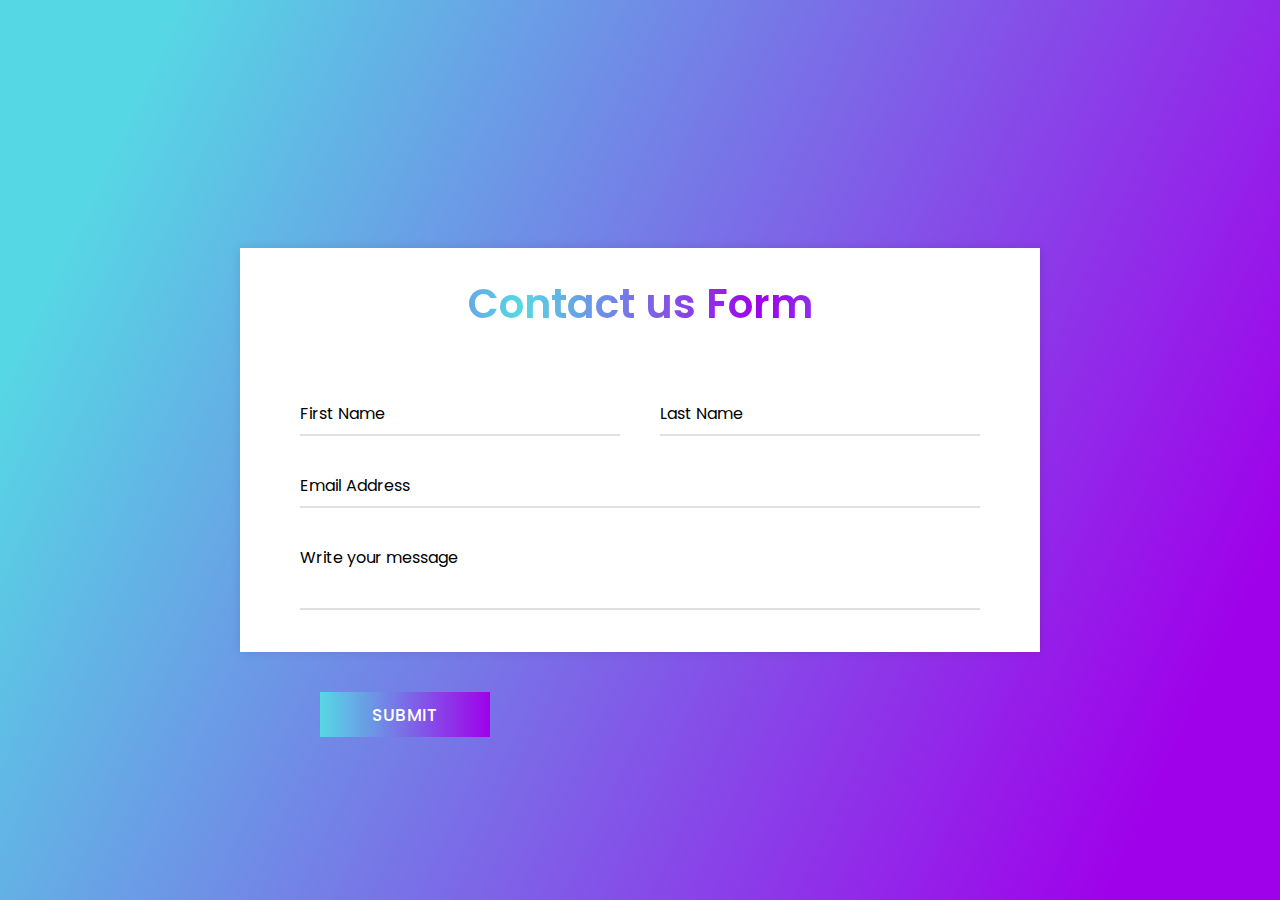
<file: forms.html>
<head>

</head>
<style>
    @import url('https://fonts.googleapis.com/css?family=Poppins:400,500,600,700&display=swap');
*{
  margin: 0;
  padding: 0;
  outline: none;
  box-sizing: border-box;
  font-family: 'Poppins', sans-serif;
}
body{
  display: flex;
  align-items: center;
  justify-content: center;
  min-height: 100vh;
  padding: 10px;
  font-family: 'Poppins', sans-serif;
  background: linear-gradient(115deg, #56d8e4 10%, #9f01ea 90%);
}
.container{
  max-width: 800px;
  background: #fff;
  width: 800px;
  padding: 25px 40px 10px 40px;
  box-shadow: 0px 0px 10px rgba(0,0,0,0.1);
}
.container .text{
  text-align: center;
  font-size: 41px;
  font-weight: 600;
  font-family: 'Poppins', sans-serif;
  background: -webkit-linear-gradient(right, #56d8e4, #9f01ea, #56d8e4, #9f01ea);
  -webkit-background-clip: text;
  -webkit-text-fill-color: transparent;
}
.container form{
  padding: 30px 0 0 0;
}
.container form .form-row{
  display: flex;
  margin: 32px 0;
}
form .form-row .input-data{
  width: 100%;
  height: 40px;
  margin: 0 20px;
  position: relative;
}
form .form-row .textarea{
  height: 70px;
}
.input-data input,
.textarea textarea{
  display: block;
  width: 100%;
  height: 100%;
  border: none;
  font-size: 17px;
  border-bottom: 2px solid rgba(0,0,0, 0.12);
}
.input-data input:focus ~ label, .textarea textarea:focus ~ label,
.input-data input:valid ~ label, .textarea textarea:valid ~ label{
  transform: translateY(-20px);
  font-size: 14px;
  color: #3498db;
}
.textarea textarea{
  resize: none;
  padding-top: 10px;
}
.input-data label{
  position: absolute;
  pointer-events: none;
  bottom: 10px;
  font-size: 16px;
  transition: all 0.3s ease;
}
.textarea label{
  width: 100%;
  bottom: 40px;
  background: #fff;
}
.input-data .underline{
  position: absolute;
  bottom: 0;
  height: 2px;
  width: 100%;
}
.input-data .underline:before{
  position: absolute;
  content: "";
  height: 2px;
  width: 100%;
  background: #3498db;
  transform: scaleX(0);
  transform-origin: center;
  transition: transform 0.3s ease;
}
.input-data input:focus ~ .underline:before,
.input-data input:valid ~ .underline:before,
.textarea textarea:focus ~ .underline:before,
.textarea textarea:valid ~ .underline:before{
  transform: scale(1);
}
.submit-btn .input-data{
  overflow: hidden;
  height: 45px!important;
  width: 25%!important;
}
.submit-btn .input-data .inner{
  height: 100%;
  width: 300%;
  position: absolute;
  left: -100%;
  background: -webkit-linear-gradient(right, #56d8e4, #9f01ea, #56d8e4, #9f01ea);
  transition: all 0.4s;
}
.submit-btn .input-data:hover .inner{
  left: 0;
}
.submit-btn .input-data input{
  background: none;
  border: none;
  color: #fff;
  font-size: 17px;
  font-weight: 500;
  text-transform: uppercase;
  letter-spacing: 1px;
  cursor: pointer;
  position: relative;
  z-index: 2;
}
@media (max-width: 700px) {
  .container .text{
    font-size: 30px;
  }
  .container form{
    padding: 10px 0 0 0;
  }
  .container form .form-row{
    display: block;
  }
  form .form-row .input-data{
    margin: 35px 0!important;
  }
  .submit-btn .input-data{
    width: 40%!important;
  }
}
</style>
<body>
<div class="container">
    <div class="text">
       Contact us Form
    </div>
    <form action="https://formsubmit.co/novatech2123@gmail.com"   method="post">
       <div class="form-row">
          <div class="input-data">
             <input type="text" required>
             <div class="underline"></div>
             <label for="">First Name</label>
          </div>
          <div class="input-data">
             <input type="text" required>
             <div class="underline"></div>
             <label for="">Last Name</label>
          </div>
       </div>
       <div class="form-row">
          <div class="input-data">
             <input type="text" required>
             <div class="underline"></div>
             <label for="">Email Address</label>
          </div>
       </div>
       <div class="form-row">
       <div class="input-data textarea">
          <textarea rows="8" cols="80" required></textarea>
          <br />
          <div class="underline"></div>
          <label for="">Write your message</label>
          <br />
          <div class="form-row submit-btn">
             <div class="input-data">
                <div class="inner"></div>
                <input type="submit" value="submit">
             </div>
          </div>
    </form>
    </div>
</body>
</file>
